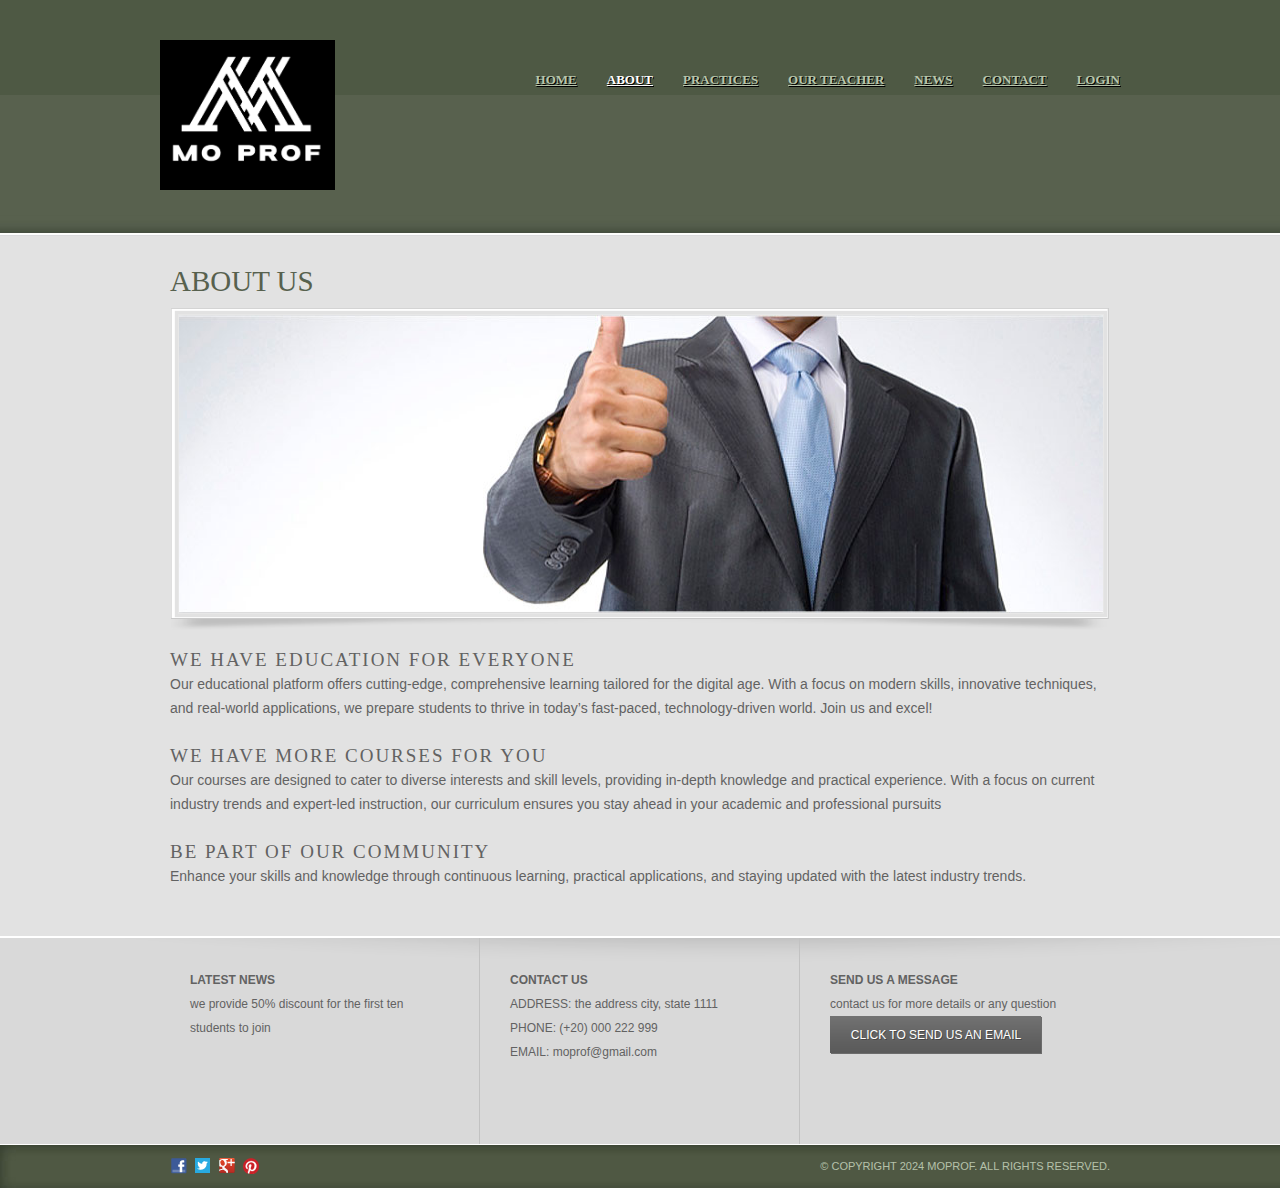
<file: about.html>
<!DOCTYPE HTML>

<html>
<head>
	<meta charset="UTF-8">
	<title>About - moprof</title>
	<link rel="stylesheet" href="css/style.css" type="text/css">
</head>
<body>
	<div id="header">
		<div class="clearfix">
			<div class="logo">
				<a href="index.html"><img src="images/logo2.png" alt="LOGO" height="150" width="175"></a>
			</div>
			<ul class="navigation">
				<li>
					<a href="index.html">Home</a>
				</li>
				<li class="active">
					<a href="about.html">About</a>
				</li>
				<li>
					<a href="practices.html">Practices</a>
				</li>
				<li>
					<a href="teacher.html">Our teacher</a>
				</li>
				<li>
					<a href="news.html">News</a>
					
				</li>
				<li>
					<a href="contact.html">Contact</a>
				</li>
				<li>
					<a href="login.html">login</a>
				</li>
			</ul>
		</div>
	</div>
	<div id="contents">
		<div class="clearfix">
			<h1>About Us</h1>
			<div class="frame2">
				<div class="box">
					<img src="images/thumb-up.jpg" alt="Img" height="298" width="924">
				</div>
			</div>
			<h2>We have education for Everyone</h2>
			<p>
				Our educational platform offers cutting-edge, comprehensive learning tailored for the digital age. With a focus on modern skills, innovative techniques, and real-world applications, we prepare students to thrive in today’s fast-paced, technology-driven world. Join us and excel!
				</p>

				<h2>We Have More courses for You</h2>
				<p>
					Our courses are designed to cater to diverse interests and skill levels, providing in-depth knowledge and practical experience. With a focus on current industry trends and expert-led instruction, our curriculum ensures you stay ahead in your academic and professional pursuits
					
					</p>
					<h2>Be Part of Our Community</h2>
					<p>
						Enhance your skills and knowledge through continuous learning, practical applications, and staying updated with the latest industry trends.
					</p>
			
		</div>
	</div>
	<div id="footer">
		<div class="clearfix">
			<div class="section">
				<h4>Latest News</h4>
				<p>
					we provide 50% discount for the first ten students to join
				</p>
			</div>
			<div class="section contact">
				<h4>Contact Us</h4>
				<p>
					<span>Address:</span> the address city, state 1111
				</p>
				<p>
					<span>Phone:</span> (+20) 000 222 999
				</p>
				<p>
					<span>Email:</span> moprof@gmail.com
				</p>
			</div>
			<div class="section">
				<h4>SEND US A MESSAGE</h4>
				<p>
					contact us for more details or any question
				</p>
				<a href="contact.html" class="subscribe">Click to send us an email</a>
			</div>
		</div>
		<div id="footnote">
			<div class="clearfix">
				<div class="connect">
					<a href="" class="facebook"></a><a href="" class="twitter"></a><a href="" class="googleplus"></a><a href="" class="pinterest"></a>
				</div>
				<p>
					© Copyright 2024 moprof. All Rights Reserved.
				</p>
			</div>
		</div>
	</div>
</body>
</html>
</file>
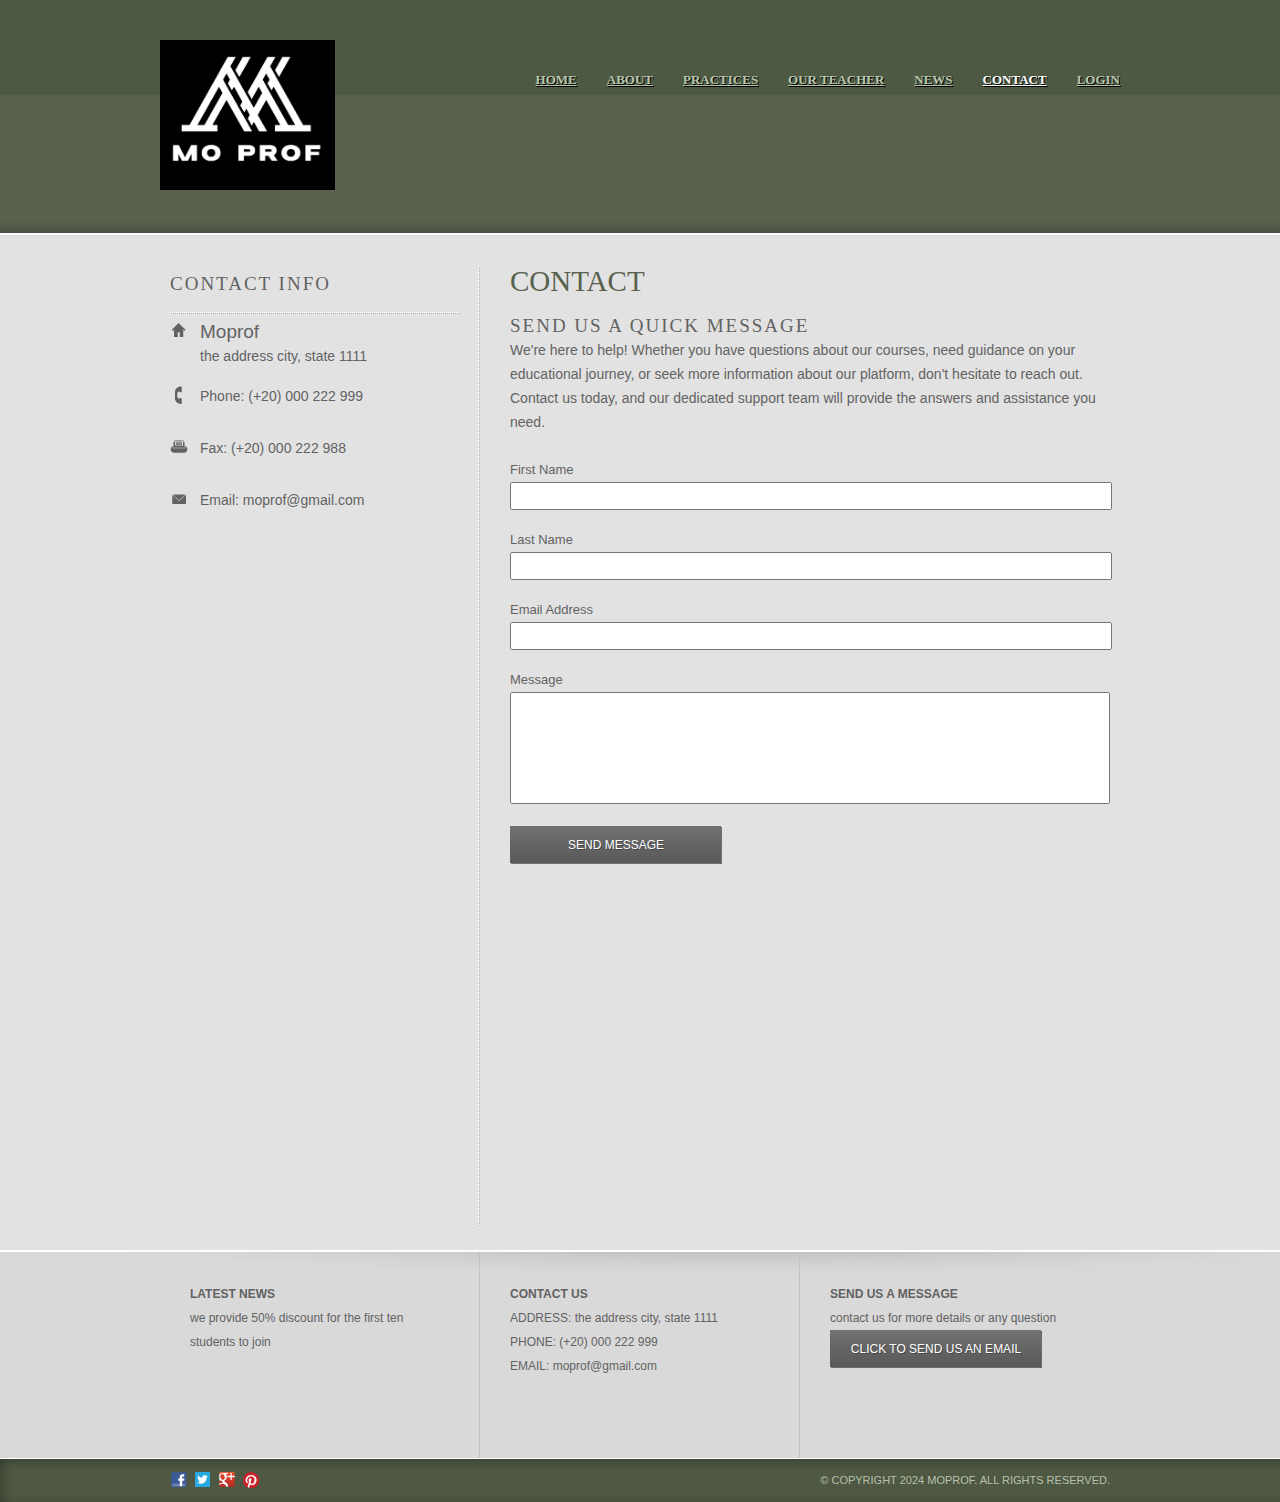
<file: contact.html>
<!DOCTYPE HTML>

<html>
<head>
	<meta charset="UTF-8">
	<title>Contact - Law Firm</title>
	<link rel="stylesheet" href="css/style.css" type="text/css">
</head>
<body>
	<div id="header">
		<div class="clearfix">
			<div class="logo">
				<a href="index.html"><img src="images/logo2.png" alt="LOGO" height="150" width="175"></a>
			</div>
			<ul class="navigation">
				<li>
					<a href="index.html">Home</a>
				</li>
				<li>
					<a href="about.html">About</a>
				</li>
				<li>
					<a href="practices.html">Practices</a>
				</li>
				<li>
					<a href="teacher.html">Our teacher</a>
				</li>
				<li>
					<a href="news.html">News</a>
					
				</li>
				<li class="active">
					<a href="contact.html">Contact</a>
				</li>
				<li>
					<a href="login.html">login</a>
				</li>
			</ul>
		</div>
	</div>
	<div id="contents">
		<div class="clearfix">
			<div class="sidebar">
				<div>
					<h2>Contact Info</h2>
					<ul class="contact">
						<li>
							<p>
								<span class="home"></span> <em>Moprof<br></em> the address city, state 1111
							</p>
						</li>
						<li>
							<p class="phone">
								Phone: (+20) 000 222 999
							</p>
						</li>
						<li>
							<p class="fax">
								Fax: (+20) 000 222 988
							</p>
						</li>
						<li>
							<p class="mail">
								Email: moprof@gmail.com
							</p>
						</li>
					</ul>
				</div>
			</div>
			<div class="main">
				<h1>Contact</h1>
				<h2>Send Us a Quick Message</h2>
				<p>
					We're here to help! Whether you have questions about our courses, need guidance on your educational journey, or seek more information about our platform, don't hesitate to reach out. Contact us today, and our dedicated support team will provide the answers and assistance you need.
				</p>
				<form action="index.html" method="post" class="message">
					<label>First Name</label>
					<input type="text" value="">
					<label>Last Name</label>
					<input type="text" value="">
					<label>Email Address</label>
					<input type="text" value="">
					<label>Message</label>
					<textarea></textarea>
					
					<a href="contactdefo.html" class="subscribe">Send Message</a>
				</form>
				
			</div>
		</div>
	</div>
	<div id="footer">
		<div class="clearfix">
			<div class="section">
				<h4>Latest News</h4>
				<p>
					we provide 50% discount for the first ten students to join
				</p>
			</div>
			<div class="section contact">
				<h4>Contact Us</h4>
				<p>
					<span>Address:</span> the address city, state 1111
				</p>
				<p>
					<span>Phone:</span> (+20) 000 222 999
				</p>
				<p>
					<span>Email:</span> moprof@gmail.com
				</p>
			</div>
			<div class="section">
				<h4>SEND US A MESSAGE</h4>
				<p>
					contact us for more details or any question
				</p>
				<a href="contact.html" class="subscribe">Click to send us an email</a>
			</div>
		</div>
		<div id="footnote">
			<div class="clearfix">
				<div class="connect">
					<a href="" class="facebook"></a><a href="" class="twitter"></a><a href="" class="googleplus"></a><a href="" class="pinterest"></a>
				</div>
				<p>
					© Copyright 2024 moprof. All Rights Reserved.
				</p>
			</div>
		</div>
	</div>
</body>
</html>
</file>
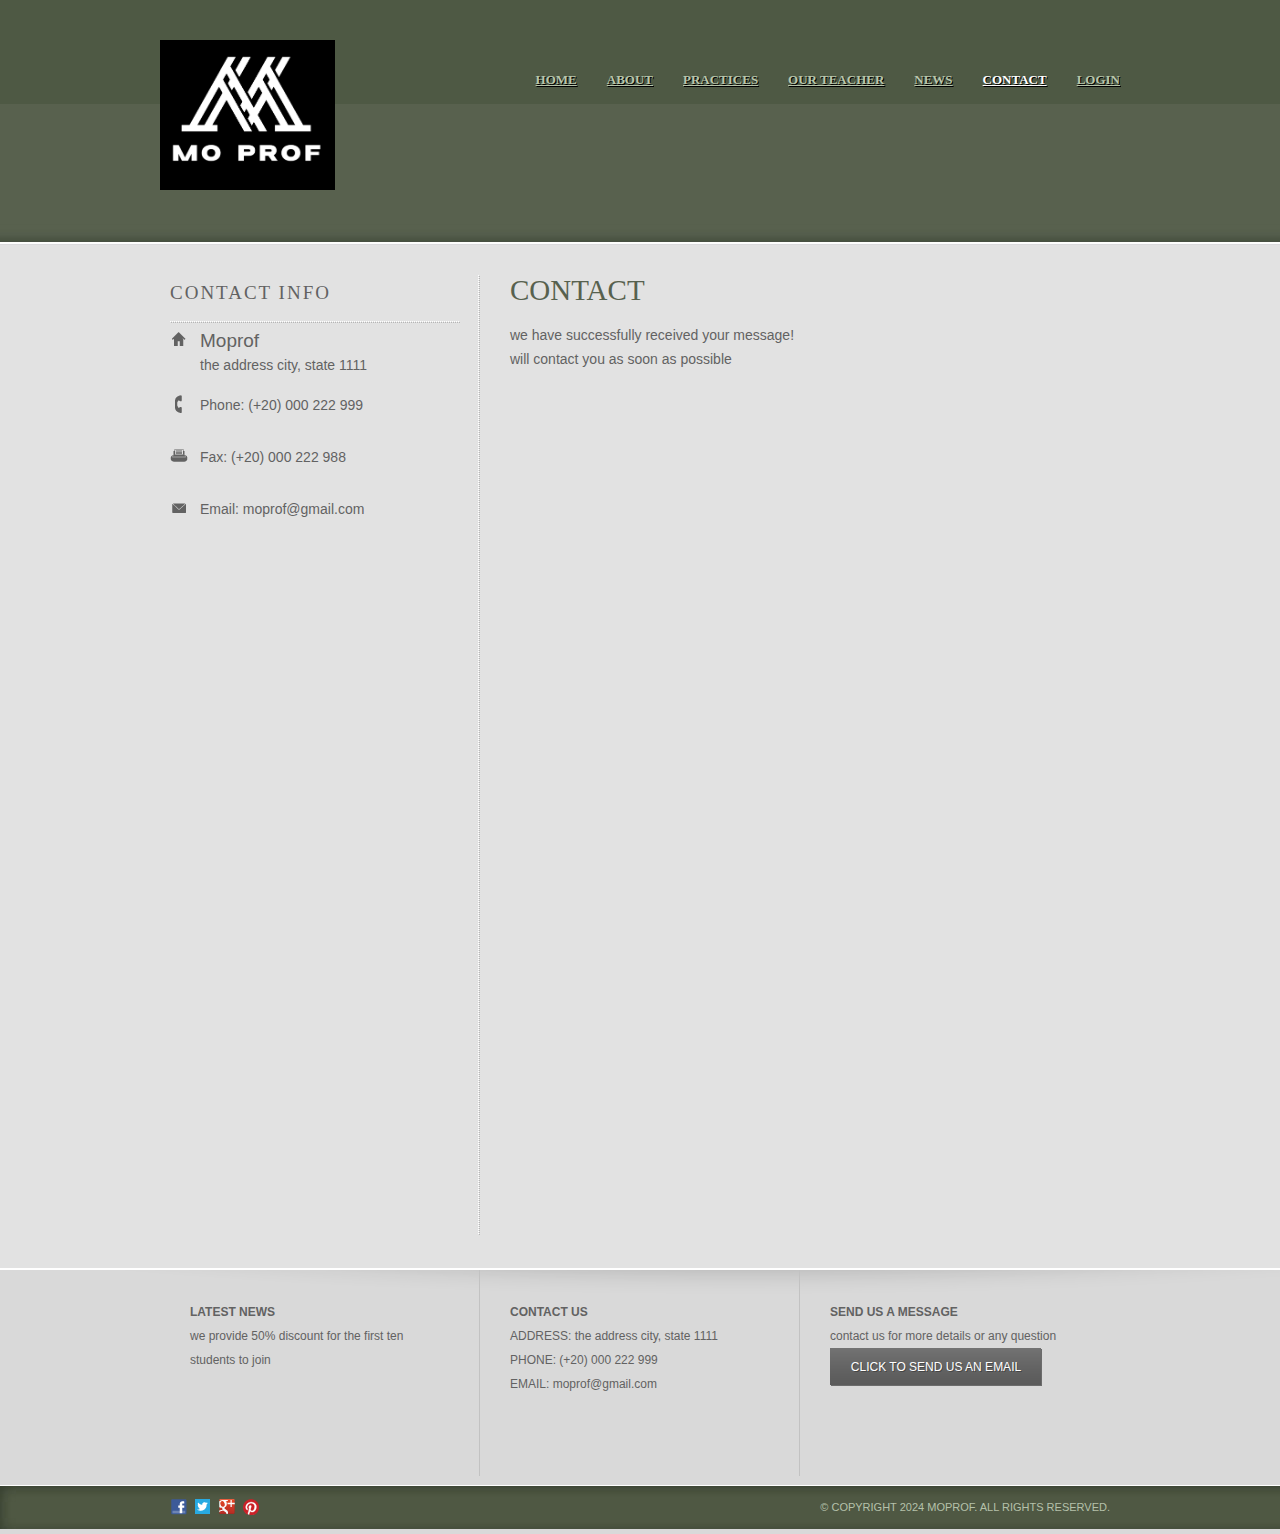
<file: contactdefo.html>
﻿<html>
<head>
    <meta charset="UTF-8">
    <title>Contactdefo - moprof</title>
    <link rel="stylesheet" href="css/style.css" type="text/css">
</head>
<body>
    <div id="header">
        <div class="clearfix">
            <div class="logo">
                <a href="index.html"><img src="images/logo2.png" alt="LOGO" height="150" width="175"></a>
            </div>
            <ul class="navigation">
                <li>
                    <a href="index.html">Home</a>
                </li>
                <li>
                    <a href="about.html">About</a>
                </li>
                <li>
                    <a href="practices.html">Practices</a>
                </li>
                <li>
                    <a href="teacher.html">Our teacher</a>
                </li>
                <li>
                    <a href="news.html">News</a>

                </li>
                <li class="active">
                    <a href="contact.html">Contact</a>
                </li>
                <li>
                    <a href="login.html">login</a>
                </li>
            </ul>
        </div>
    </div>
    <div id="contents">
        <div class="clearfix">
            <div class="sidebar">
                <div>
                    <h2>Contact Info</h2>
                    <ul class="contact">
                        <li>
                            <p>
                                <span class="home"></span> <em>Moprof<br></em> the address city, state 1111
                            </p>
                        </li>
                        <li>
                            <p class="phone">
                                Phone: (+20) 000 222 999
                            </p>
                        </li>
                        <li>
                            <p class="fax">
                                Fax: (+20) 000 222 988
                            </p>
                        </li>
                        <li>
                            <p class="mail">
                                Email: moprof@gmail.com
                            </p>
                        </li>
                    </ul>
                </div>
            </div>
            <div class="main">
                <h1>Contact</h1>
                <p>we have successfully received your message!
                <br /> will contact you as soon as possible</p>
            </div>
        </div>
    </div>
    <div id="footer">
        <div class="clearfix">
            <div class="section">
                <h4>Latest News</h4>
                <p>
                    we provide 50% discount for the first ten students to join
                </p>
            </div>
            <div class="section contact">
                <h4>Contact Us</h4>
                <p>
                    <span>Address:</span> the address city, state 1111
                </p>
                <p>
                    <span>Phone:</span> (+20) 000 222 999
                </p>
                <p>
                    <span>Email:</span> moprof@gmail.com
                </p>
            </div>
            <div class="section">
                <h4>SEND US A MESSAGE</h4>
                <p>
                    contact us for more details or any question
                </p>
                <a href="contact.html" class="subscribe">Click to send us an email</a>
            </div>
        </div>
        <div id="footnote">
            <div class="clearfix">
                <div class="connect">
                    <a href="" class="facebook"></a><a href="" class="twitter"></a><a href="" class="googleplus"></a><a href="" class="pinterest"></a>
                </div>
                <p>
                    © Copyright 2024 moprof. All Rights Reserved.
                </p>
            </div>
        </div>
    </div>
</body>
</html>
</file>
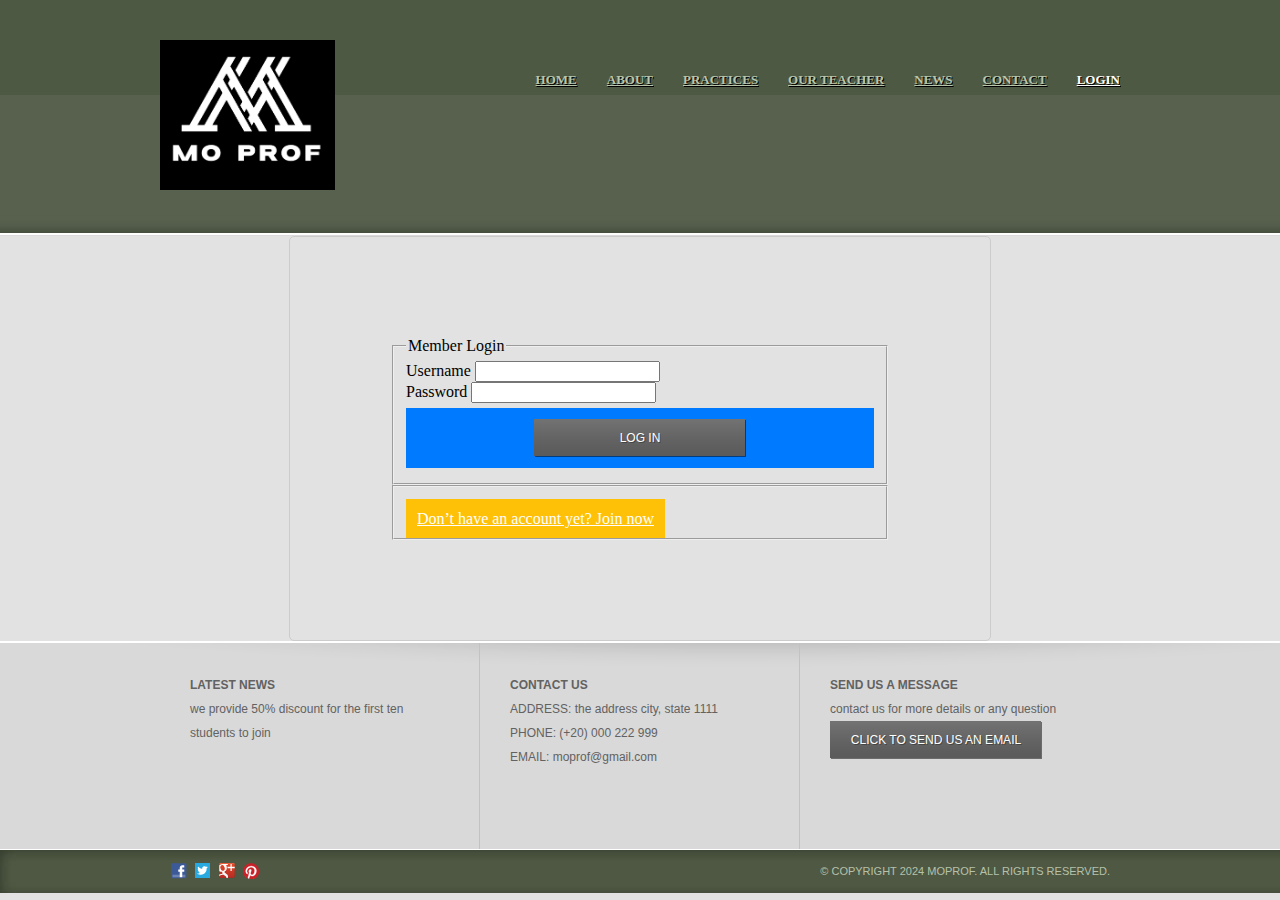
<file: login.html>
﻿


<!DOCTYPE html>
<html lang="en">


<head>
    <meta charset="UTF-8">
    <title>Member Login</title>
    <link rel="stylesheet" href="css/style.css" type="text/css">
</head>

<style>
    .container {
        width: 500px;
        margin: auto;
        padding: 100px;
        border: 1px solid #ccc;
        border-radius: 5px;
    }

    .btn {
        width: 100%;
        padding: 10px;
        margin: 5px 0;
    }

    .btn-outline-primary {
        background-color: #007bff;
        color: #fff;
        border: 1px solid #007bff;
    }

    .btn-outline-warning {
        background-color: #ffc107;
        color: #fff;
        border: 1px solid #ffc107;
    }
</style>

<body>
    <div id="header">
        <div class="clearfix">
            <div class="logo">
                <a href="index.html"><img src="images/logo2.png" alt="LOGO" height="150" width="175"></a>
            </div>
            <ul class="navigation">
                <li>
                    <a href="index.html">Home</a>
                </li>
                <li>
                    <a href="about.html">About</a>
                </li>
                <li>
                    <a href="practices.html">Practices</a>
                </li>
                <li>
                    <a href="teacher.html">Our teacher</a>
                </li>
                <li>
                    <a href="news.html">News</a>
                   
                </li>
                <li>
                    <a href="contact.html">Contact</a>
                </li>
                <li class="active">
                    <a href="login.html">login</a>
                </li>
            </ul>
        </div>
    </div>
    <div class="container">
        <fieldset>
            <legend>Member Login</legend>
            <form action="your-login-endpoint" method="post">
                <div class="form-group">
                    <label for="username">Username</label>
                    <input type="text" id="username" name="username" class="form-control" required>
                </div>
                <div class="form-group">
                    <label for="password">Password</label>
                    <input type="password" id="password" name="password" class="form-control" required>
                </div>
                <button type="submit" class="btn btn-outline-primary"><a href="index.html" class="subscribe">Log in</a></button>
            </form>
        </fieldset>
        <fieldset>
            <label id="lblmsg"></label><br>
            <a href="register.html" class="btn btn-outline-warning">Don’t have an account yet? Join now</a><br>
        </fieldset>
    </div>
    <div id="footer">
        <div class="clearfix">
            <div class="section">
                <h4>Latest News</h4>
                <p>
                    we provide 50% discount for the first ten students to join
                </p>
            </div>
            <div class="section contact">
                <h4>Contact Us</h4>
                <p>
                    <span>Address:</span> the address city, state 1111
                </p>
                <p>
                    <span>Phone:</span> (+20) 000 222 999
                </p>
                <p>
                    <span>Email:</span> moprof@gmail.com
                </p>
            </div>
            <div class="section">
                <h4>SEND US A MESSAGE</h4>
                <p>
                    contact us for more details or any question
                </p>
                <a href="contact.html" class="subscribe">Click to send us an email</a>
            </div>
        </div>
        <div id="footnote">
            <div class="clearfix">
                <div class="connect">
                    <a href="" class="facebook"></a><a href="" class="twitter"></a><a href="" class="googleplus"></a><a href="" class="pinterest"></a>
                </div>
                <p>
                    © Copyright 2024 moprof. All Rights Reserved.
                </p>
            </div>
        </div>
    </div>
</body>
</html>
</file>
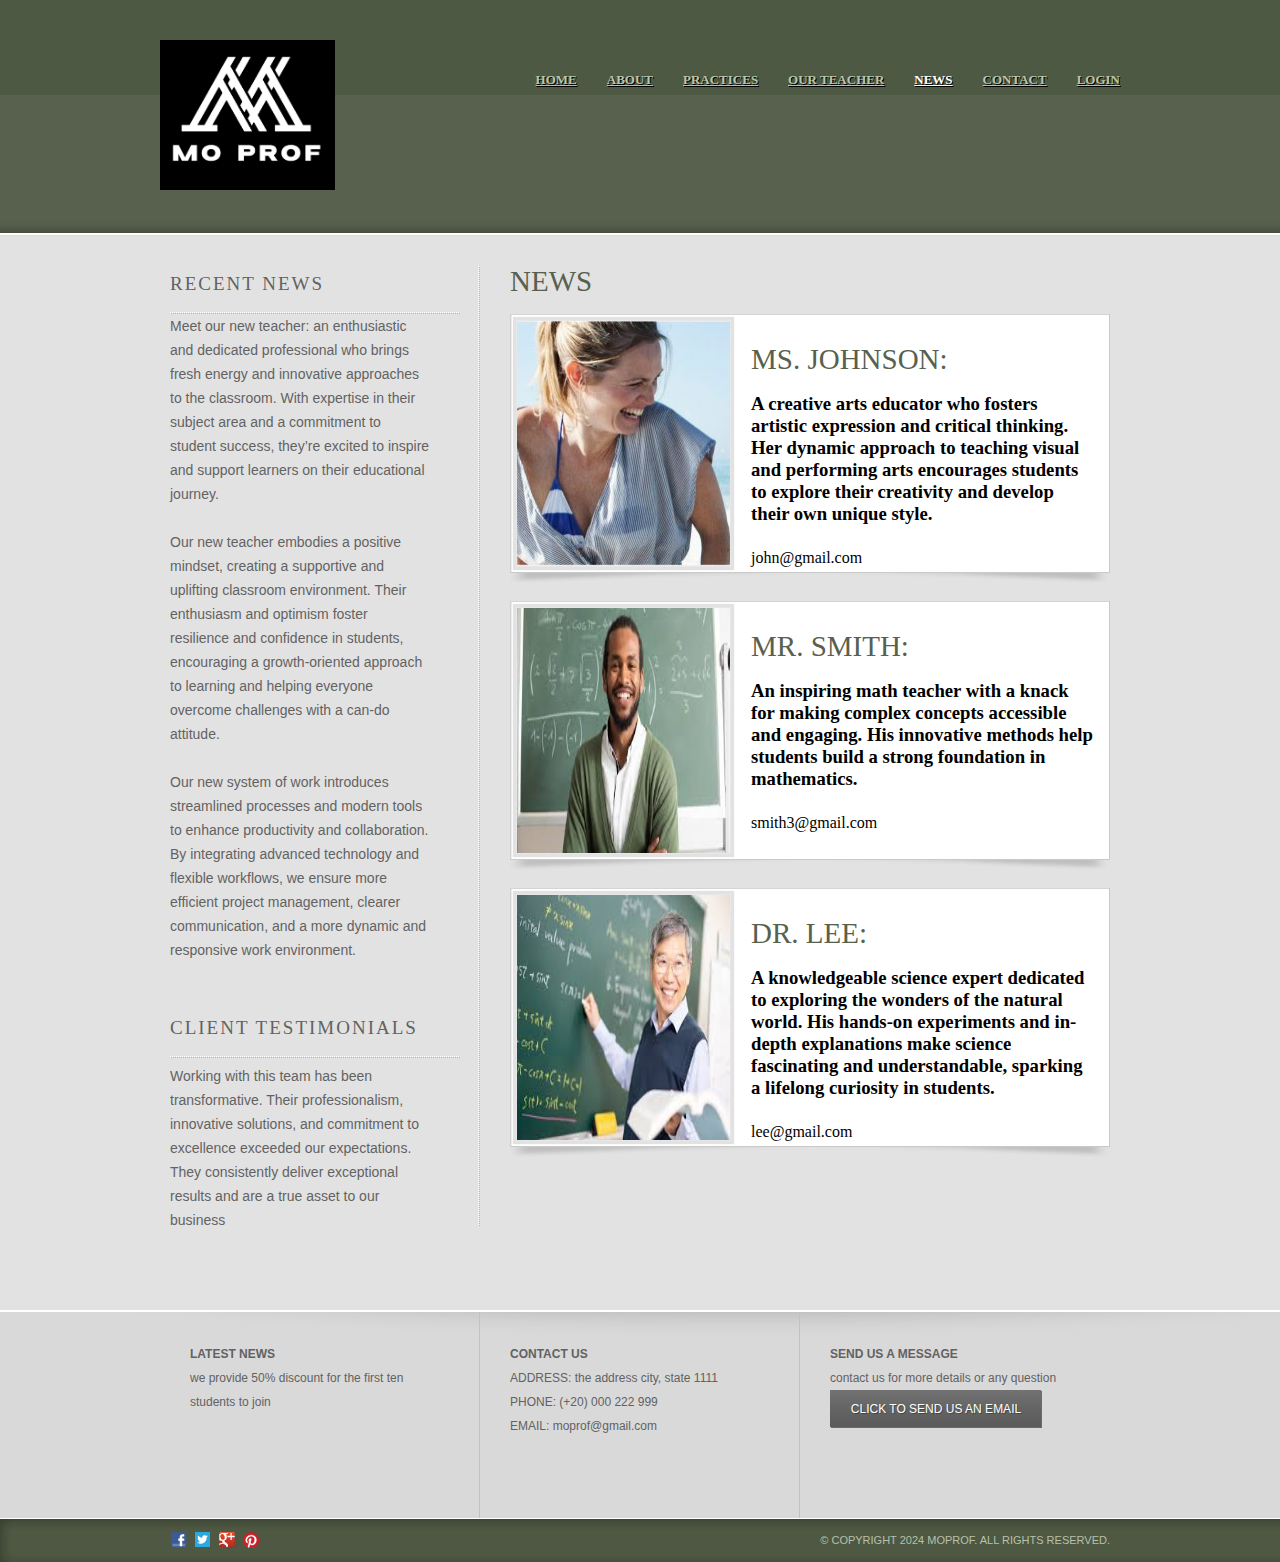
<file: news.html>
<!DOCTYPE HTML>

<html>
<head>
	<meta charset="UTF-8">
	<title>News -moprof</title>
	<link rel="stylesheet" href="css/style.css" type="text/css">
</head>
<body>
	<div id="header">
		<div class="clearfix">
			<div class="logo">
				<a href="index.html"><img src="images/logo2.png" alt="LOGO" height="150" width="175"></a>
			</div>
			<ul class="navigation">
				<li>
					<a href="index.html">Home</a>
				</li>
				<li>
					<a href="about.html">About</a>
				</li>
				<li>
					<a href="practices.html">Practices</a>
				</li>
				<li>
					<a href="teacher.html">Our teacher</a>
				</li>
				<li class="active">
					<a href="news.html">News</a>
					
				</li>
				<li>
					<a href="contact.html">Contact</a>
				</li>
				<li>
					<a href="login.html">login</a>
				</li>
			</ul>
		</div>
	</div>
	<div id="contents">
		<div class="clearfix">
			<div class="sidebar">
				<div>
					<h2>Recent News</h2>
					<p>
						Meet our new teacher: an enthusiastic and dedicated professional who brings fresh energy and innovative approaches to the classroom. With expertise in their subject area and a commitment to student success, they’re excited to inspire and support learners on their educational journey.
					</p>
					<p>
						Our new teacher embodies a positive mindset, creating a supportive and uplifting classroom environment. Their enthusiasm and optimism foster resilience and confidence in students, encouraging a growth-oriented approach to learning and helping everyone overcome challenges with a can-do attitude.
					</p>
					<p>
						Our new system of work introduces streamlined processes and modern tools to enhance productivity and collaboration. By integrating advanced technology and flexible workflows, we ensure more efficient project management, clearer communication, and a more dynamic and responsive work environment.
 </p>
						</div>
				<div>
					<h2>Client Testimonials</h2>
					<p>
						Working with this team has been transformative. Their professionalism, innovative solutions, and commitment to excellence exceeded our expectations. They consistently deliver exceptional results and are a true asset to our business
					</p>
				</div>
			</div>
			<div class="main">
				<h1>News</h1>
				<ul class="news">
					<li>
						<div class="box">
							<img src="images/happy.jpg" alt="Img" height="245" width="213">
						</div>
						<p><h1>Ms. Johnson:</h1> <h3>A creative arts educator who fosters artistic expression and critical thinking. Her dynamic approach to teaching visual and performing arts encourages students to explore their creativity and develop their own unique style.</h3></p>
						<a>john@gmail.com</a>
					</li>
					<li>
						<div class="box">
							
							<img src="images/download.jpg" alt="Img" height="245" width="213">
						</div>
						<p class="info">
							<h1> Mr. Smith:</h1> <h3>An inspiring math teacher with a knack for making complex concepts accessible and engaging. His innovative methods help students build a strong foundation in mathematics.</h3>
</p>
						<a>smith3@gmail.com</a>
					</li>
					<li>
						<div class="box">
							
							<img src="images/images.jpg" alt="Img" height="245" width="213">
						</div>
						<p class="info">
							<h1>Dr. Lee:</h1> <h3>A knowledgeable science expert dedicated to exploring the wonders of the natural world. His hands-on experiments and in-depth explanations make science fascinating and understandable, sparking a lifelong curiosity in students.</h3>
</p>
							<a>lee@gmail.com</a>
</li>
				</ul>
			</div>
		</div>
	</div>
	<div id="footer">
		<div class="clearfix">
			<div class="section">
				<h4>Latest News</h4>
				<p>
					we provide 50% discount for the first ten students to join
				</p>
			</div>
			<div class="section contact">
				<h4>Contact Us</h4>
				<p>
					<span>Address:</span> the address city, state 1111
				</p>
				<p>
					<span>Phone:</span> (+20) 000 222 999
				</p>
				<p>
					<span>Email:</span> moprof@gmail.com
				</p>
			</div>
			<div class="section">
				<h4>SEND US A MESSAGE</h4>
				<p>
					contact us for more details or any question
				</p>
				<a href="contact.html" class="subscribe">Click to send us an email</a>
			</div>
		</div>
		<div id="footnote">
			<div class="clearfix">
				<div class="connect">
					<a href="" class="facebook"></a><a href="" class="twitter"></a><a href="" class="googleplus"></a><a href="" class="pinterest"></a>
				</div>
				<p>
					© Copyright 2024 moprof. All Rights Reserved.
				</p>
			</div>
		</div>
	</div>
</body>
</html>
</file>
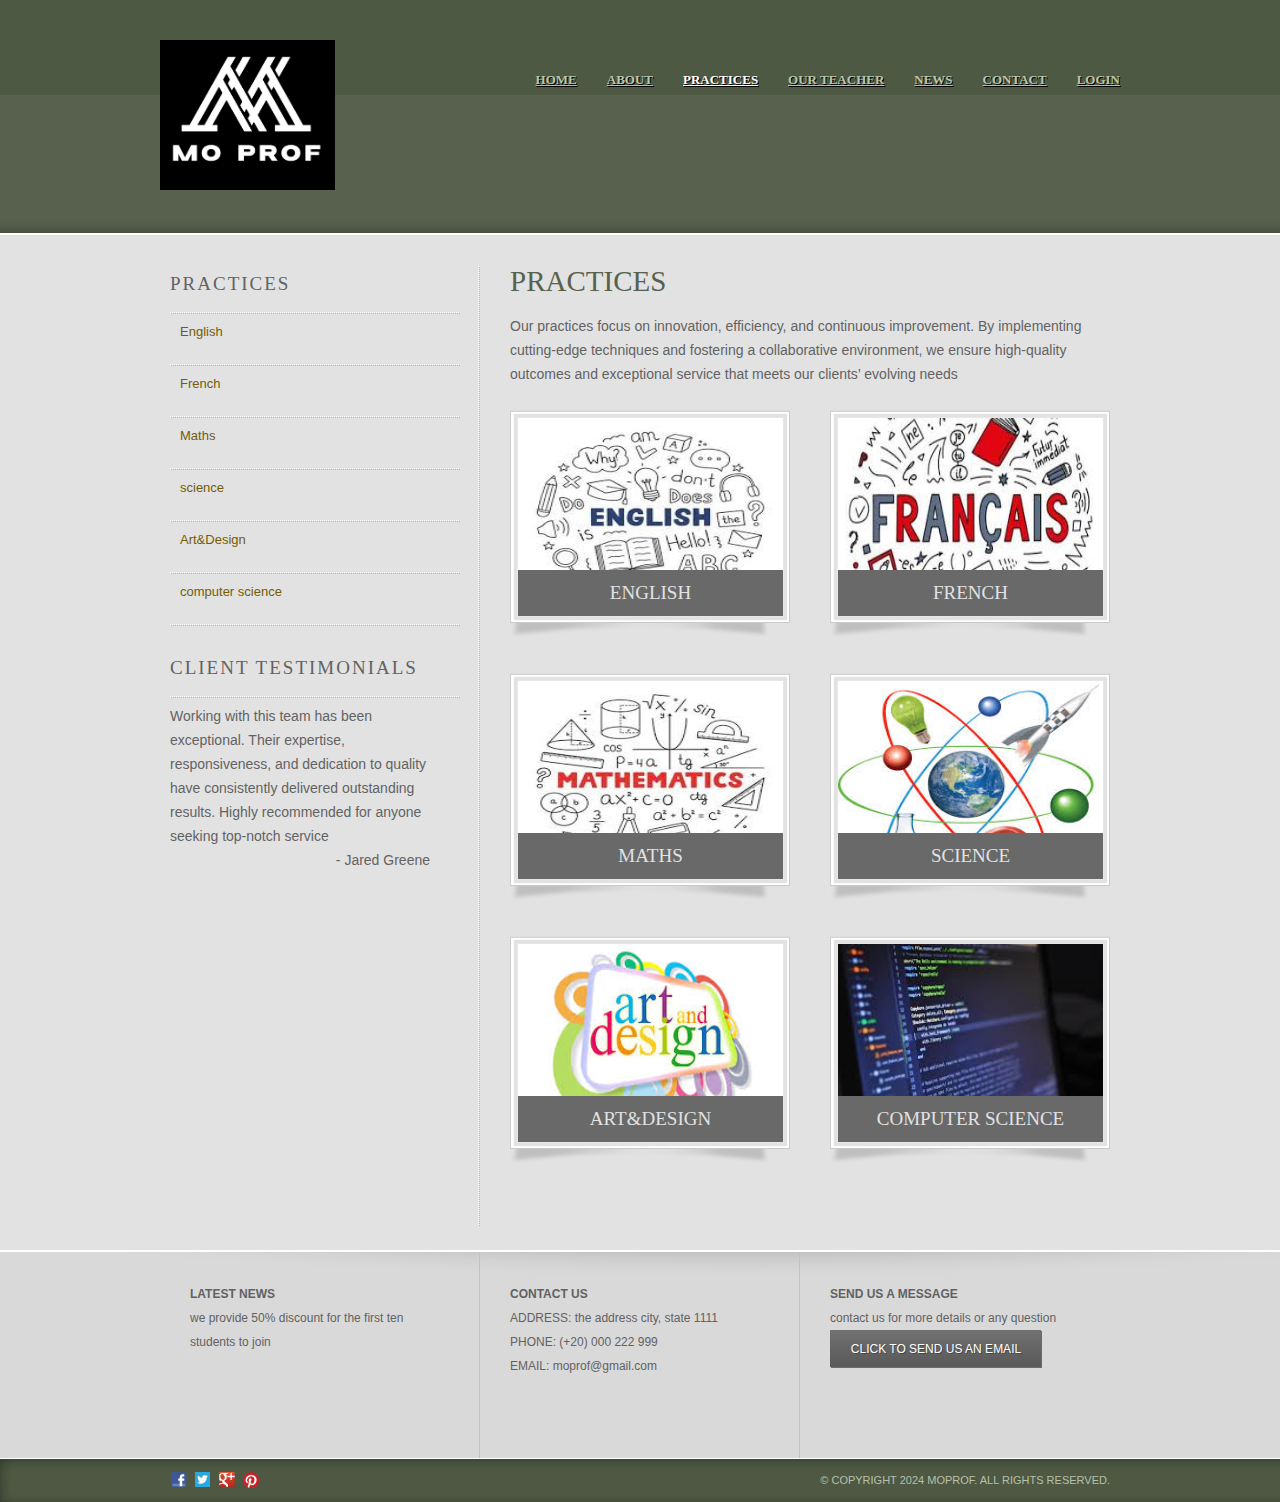
<file: practices.html>
<!DOCTYPE HTML>

<html>
<head>
	<meta charset="UTF-8">
	<title>Practices - moprof</title>
	<link rel="stylesheet" href="css/style.css" type="text/css">
</head>
<body>
	<div id="header">
		<div class="clearfix">
			<div class="logo">
				<a href="index.html"><img src="images/logo2.png" alt="LOGO" height="150" width="175"></a>
			</div>
			<ul class="navigation">
				<li>
					<a href="index.html">Home</a>
				</li>
				<li>
					<a href="about.html">About</a>
				</li>
				<li class="active">
					<a href="practices.html">Practices</a>
				</li>
				<li>
					<a href="teacher.html">Our teacher</a>
				</li>
				<li>
					<a href="news.html">News</a>
					
				</li>
				<li>
					<a href="contact.html">Contact</a>
				</li>
				<li>
					<a href="login.html">login</a>
				</li>
			</ul>
		</div>
	</div>
	<div id="contents">
		<div class="clearfix">
			<div class="sidebar">
				<div>
					<h2>Practices</h2>
					<ul>
						<li>
							<a>English</a>
						</li>
						<li>
							<a>French</a>
						</li>
						<li>
							<a>Maths</a>
						</li>
						<li>
							<a>science</a>
						</li>
						<li>
							<a>Art&Design</a>
						</li>
						<li>
							<a>computer science</a>
						</li>
					</ul>
				</div>
				<div>
					<h2>Client Testimonials</h2>
					<p>
						Working with this team has been exceptional. Their expertise, responsiveness, and dedication to quality have consistently delivered outstanding results. Highly recommended for anyone seeking top-notch service <span>- Jared Greene</span>
					</p>
				</div>
			</div>
			<div class="main">
				<h1>Practices</h1>
				<p>
					Our practices focus on innovation, efficiency, and continuous improvement. By implementing cutting-edge techniques and fostering a collaborative environment, we ensure high-quality outcomes and exceptional service that meets our clients’ evolving needs
				</p>	
					<ul class="practices">
						<li class="frame5">
							<a  class="box">
								<img src="images/english.jpg"  height="198" width="265"><span>English</span>
							</a>
						</li>
						<li class="frame5">
							<a  class="box">
								<img src="images/french.jpg" height="198" width="265"><span>French</span>
							</a>
						</li>
						<li class="frame5">
							<a  class="box">
								<img src="images/maths.jpg" height="198" width="265"><span>Maths</span>
							</a>
						</li>
						<li class="frame5">
							<a  class="box">
								<img src="images/science.jpg" height="198" width="265"><span>science</span>
							</a>
						</li>
						<li class="frame5">
							<a class="box">
								<img src="images/art.jpg" height="198" width="265"><span>Art&Design</span>
							</a>
						</li>
						<li class="frame5">
							<a class="box">
								<img src="images/computer.jpg" height="198" width="265"><span>computer science</span>
							</a>
						</li>
					</ul>
</div>
		</div>
	</div>
	<div id="footer">
		<div class="clearfix">
			<div class="section">
				<h4>Latest News</h4>
				<p>
					we provide 50% discount for the first ten students to join
				</p>
			</div>
			<div class="section contact">
				<h4>Contact Us</h4>
				<p>
					<span>Address:</span> the address city, state 1111
				</p>
				<p>
					<span>Phone:</span> (+20) 000 222 999
				</p>
				<p>
					<span>Email:</span> moprof@gmail.com
				</p>
			</div>
			<div class="section">
				<h4>SEND US A MESSAGE</h4>
				<p>
					contact us for more details or any question
				</p>
				<a href="contact.html" class="subscribe">Click to send us an email</a>
			</div>
		</div>
		<div id="footnote">
			<div class="clearfix">
				<div class="connect">
					<a href="" class="facebook"></a><a href="" class="twitter"></a><a href="" class="googleplus"></a><a href="" class="pinterest"></a>
				</div>
				<p>
					© Copyright 2024 moprof. All Rights Reserved.
				</p>
			</div>
		</div>
	</div>
</body>
</html>
</file>
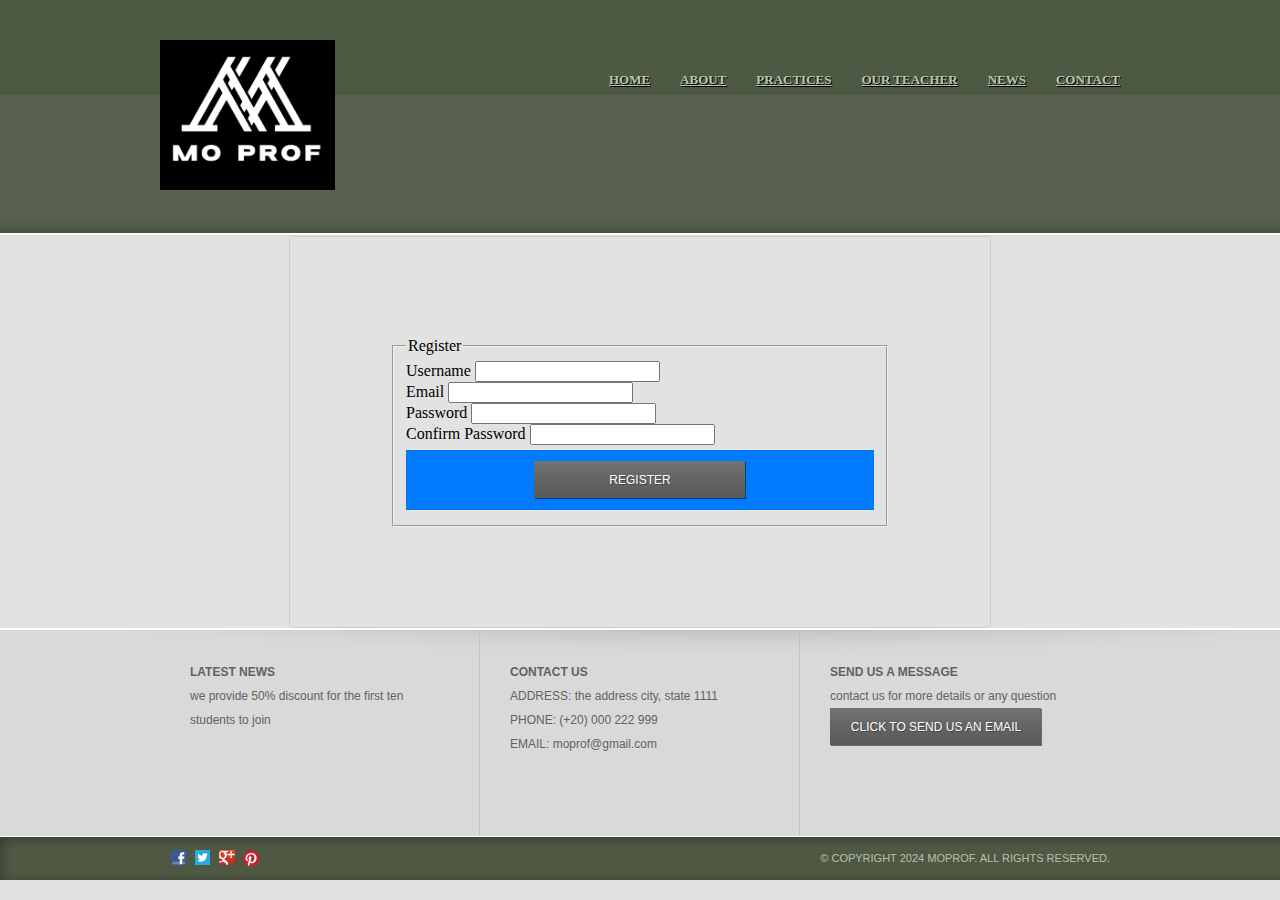
<file: register.html>
﻿<!DOCTYPE html>

<html lang="en">
<head>
    <meta charset="UTF-8">
    <title>Register</title>
    <link rel="stylesheet" href="css/style.css" type="text/css">
    <style>
        .container {
            width: 500px;
            margin: auto;
            padding: 100px;
            border: 1px solid #ccc;
            border-radius: 5px;
        }

        .btn {
            width: 100%;
            padding: 10px;
            margin: 5px 0;
        }

        .btn-outline-primary {
            background-color: #007bff;
            color: #fff;
            border: 1px solid #007bff;
        }
    </style>
</head>
<body>
    <div id="header">
        <div class="clearfix">
            <div class="logo">
                <a href="index.html"><img src="images/logo2.png" alt="LOGO" height="150" width="175"></a>
            </div>
            <ul class="navigation">
                <li>
                    <a href="index.html">Home</a>
                </li>
                <li>
                    <a href="about.html">About</a>
                </li>
                <li>
                    <a href="practices.html">Practices</a>
                </li>
                <li>
                    <a href="teacher.html">Our teacher</a>
                </li>
                <li>
                    <a href="news.html">News</a>

                </li>
                <li>
                    <a href="contact.html">Contact</a>
                </li>

            </ul>
        </div>
    </div>


    <div class="container">
        <fieldset>
            <legend>Register</legend>
            <form action="your-register-endpoint" method="post">
                <div class="form-group">
                    <label for="username">Username</label>
                    <input type="text" id="username" name="username" class="form-control" required>
                </div>
                <div class="form-group">
                    <label for="email">Email</label>
                    <input type="email" id="email" name="email" class="form-control" required>
                </div>
                <div class="form-group">
                    <label for="password">Password</label>
                    <input type="password" id="password" name="password" class="form-control" required>
                </div>
                <div class="form-group">
                    <label for="confirm_password">Confirm Password</label>
                    <input type="password" id="confirm_password" name="confirm_password" class="form-control" required>
                </div>
                <button type="submit" class="btn btn-outline-primary"><a href="login.html" class="subscribe">Register</a></button>
            </form>
        </fieldset>
    </div>
    <div id="footer">
        <div class="clearfix">
            <div class="section">
                <h4>Latest News</h4>
                <p>
                    we provide 50% discount for the first ten students to join
                </p>
            </div>
            <div class="section contact">
                <h4>Contact Us</h4>
                <p>
                    <span>Address:</span> the address city, state 1111
                </p>
                <p>
                    <span>Phone:</span> (+20) 000 222 999
                </p>
                <p>
                    <span>Email:</span> moprof@gmail.com
                </p>
            </div>
            <div class="section">
                <h4>SEND US A MESSAGE</h4>
                <p>
                    contact us for more details or any question
                </p>
                <a href="contact.html" class="subscribe">Click to send us an email</a>
            </div>
        </div>
        <div id="footnote">
            <div class="clearfix">
                <div class="connect">
                    <a href="" class="facebook"></a><a href="" class="twitter"></a><a href="" class="googleplus"></a><a href="" class="pinterest"></a>
                </div>
                <p>
                    © Copyright 2024 moprof. All Rights Reserved.
                </p>
            </div>
        </div>
    </div>
</body>
</html>
</file>
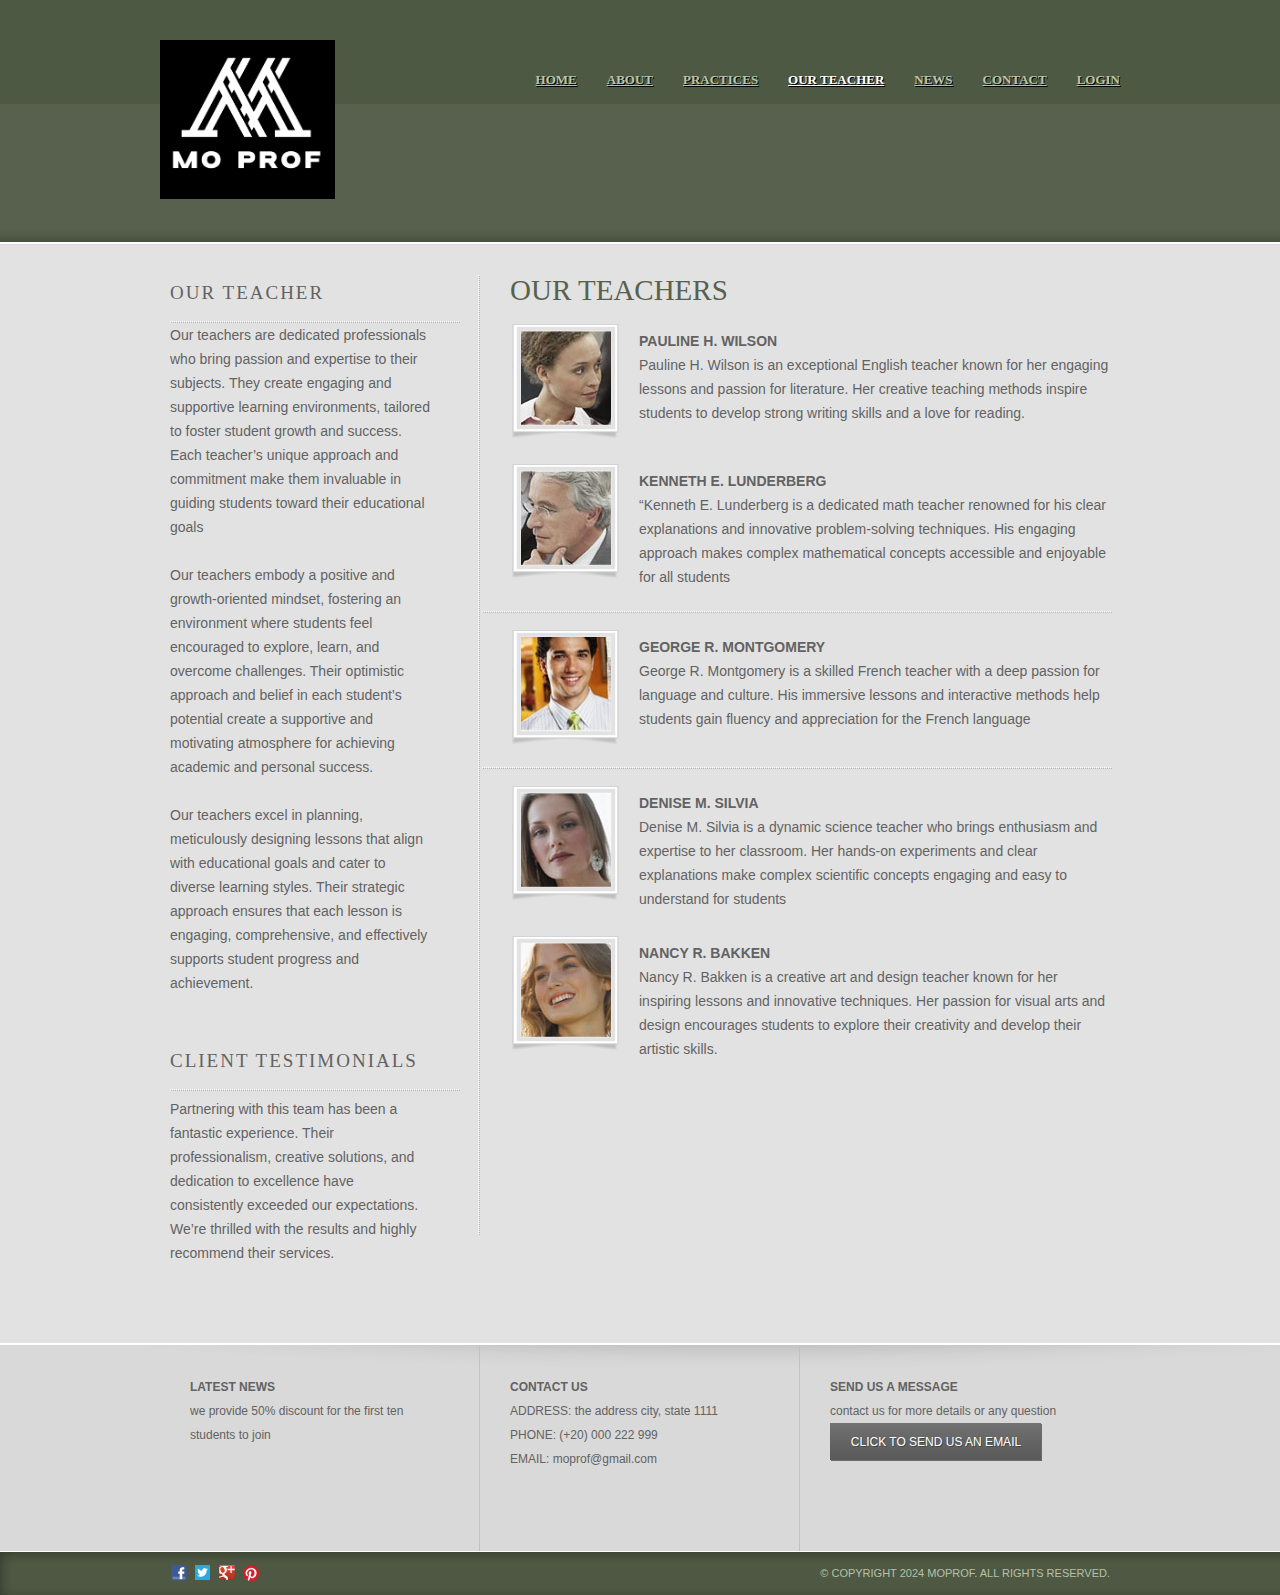
<file: teacher.html>
<!DOCTYPE HTML>

<html>
<head>
	<meta charset="UTF-8">
	<title>Our teacher - moprof</title>
	<link rel="stylesheet" href="css/style.css" type="text/css">
</head>
<body>
	<div id="header">
		<div class="clearfix">
			<div class="logo">
				<a href="index.html"><img src="images/logo2.png" alt="LOGO" height="159" width="175"></a>
			</div>
			<ul class="navigation">
				<li>
					<a href="index.html">Home</a>
				</li>
				<li>
					<a href="about.html">About</a>
				</li>
				<li>
					<a href="practices.html">Practices</a>
				</li>
				<li class="active">
					<a href="teacher.html">Our teacher</a>
				</li>
				<li>
					<a href="news.html">News</a>
					
				</li>
				<li>
					<a href="contact.html">Contact</a>
				</li>
				<li>
					<a href="login.html">login</a>
				</li>
			</ul>
		</div>
	</div>
	<div id="contents">
		<div class="clearfix">
			<div class="sidebar">
				<div>
					<h2>Our teacher</h2>
					<p>Our teachers are dedicated professionals who bring passion and expertise to their subjects. They create engaging and supportive learning environments, tailored to foster student growth and success. Each teacher’s unique approach and commitment make them invaluable in guiding students toward their educational goals
                 </p>
					<p>
						Our teachers embody a positive and growth-oriented mindset, fostering an environment where students feel encouraged to explore, learn, and overcome challenges. Their optimistic approach and belief in each student’s potential create a supportive and motivating atmosphere for achieving academic and personal success.
</p>
					<p>

						Our teachers excel in planning, meticulously designing lessons that align with educational goals and cater to diverse learning styles. Their strategic approach ensures that each lesson is engaging, comprehensive, and effectively supports student progress and achievement.
						</p>
</div>
				<div>
					<h2>Client Testimonials</h2>
					<p>
						Partnering with this team has been a fantastic experience. Their professionalism, creative solutions, and dedication to excellence have consistently exceeded our expectations. We’re thrilled with the results and highly recommend their services.
</p>
</div>
			</div>
			<div class="main">
				<h1>Our teachers</h1>
				<div class="section">
					
					<ul>
						<li>
							<div class="frame4">
								<div class="box">
									<img src="images/thumbnail-sideview.jpg" alt="Img" height="94" width="90">
								</div>
							</div>
							<p>
								<b>Pauline H. Wilson</b>Pauline H. Wilson is an exceptional English teacher known for her engaging lessons and passion for literature. Her creative teaching methods inspire students to develop strong writing skills and a love for reading.
							</p>
						</li>
						<li>
							<div class="frame4">
								<div class="box">
									<img src="images/thumbnail-focus.jpg" alt="Img" height="94" width="90">
								</div>
							</div>
							<p>
								<b>Kenneth E. Lunderberg</b>“Kenneth E. Lunderberg is a dedicated math teacher renowned for his clear explanations and innovative problem-solving techniques. His engaging approach makes complex mathematical concepts accessible and enjoyable for all students
							</p>
						</li>
					</ul>
				</div>
				<div class="section">
					
					<ul>
						<li>
							<div class="frame4">
								<div class="box">
									<img src="images/thumbnail-smile.jpg" alt="Img" height="94" width="90">
								</div>
							</div>
							<p>
								<b>George R. Montgomery</b>George R. Montgomery is a skilled French teacher with a deep passion for language and culture. His immersive lessons and interactive methods help students gain fluency and appreciation for the French language
							</p>
						</li>
					</ul>
				</div>
				<div class="section last-child">
					
					<ul>
						<li>
							<div class="frame4">
								<div class="box">
									<img src="images/thumbnail-frontview.jpg" alt="Img" height="94" width="90">
								</div>
							</div>
							<p>
								<b>Denise M. Silvia</b>Denise M. Silvia is a dynamic science teacher who brings enthusiasm and expertise to her classroom. Her hands-on experiments and clear explanations make complex scientific concepts engaging and easy to understand for students
							</p>
						</li>
						<li>
							<div class="frame4">
								<div class="box">
									<img src="images/thumbnail-happy.jpg" alt="Img" height="94" width="90">
								</div>
							</div>
							<p>
								<b>Nancy R. Bakken</b>Nancy R. Bakken is a creative art and design teacher known for her inspiring lessons and innovative techniques. Her passion for visual arts and design encourages students to explore their creativity and develop their artistic skills.
							</p>
						</li>
					</ul>
				</div>
			</div>
		</div>
	</div>
	<div id="footer">
		<div class="clearfix">
			<div class="section">
				<h4>Latest News</h4>
				<p>
					we provide 50% discount for the first ten students to join
				</p>
			</div>
			<div class="section contact">
				<h4>Contact Us</h4>
				<p>
					<span>Address:</span> the address city, state 1111
				</p>
				<p>
					<span>Phone:</span> (+20) 000 222 999
				</p>
				<p>
					<span>Email:</span> moprof@gmail.com
				</p>
			</div>
			<div class="section">
				<h4>SEND US A MESSAGE</h4>
				<p>
					contact us for more details or any question
				</p>
				<a href="contact.html" class="subscribe">Click to send us an email</a>
			</div>
		</div>
		<div id="footnote">
			<div class="clearfix">
				<div class="connect">
					<a href="" class="facebook"></a><a href="" class="twitter"></a><a href="" class="googleplus"></a><a href="" class="pinterest"></a>
				</div>
				<p>
					© Copyright 2024 moprof. All Rights Reserved.
				</p>
			</div>
		</div>
	</div>
</body>
</html>
</file>
<file: css/style.css>
/* Website template by freewebsitetemplates.com */
body {
	background-color: #e2e2e2;
	min-width: 960px;
	margin: 0;
}
img {
	display: block;
	border: 0;
}
/** box-shadow **/
.box {
	background-color: #e7e7e7; /* Needed for IE */
	display: inline-block;
	-moz-box-shadow: 0 0 1px 3px rgba(207, 207, 207, 0.6);
	-webkit-box-shadow: 0 0 1px 3px rgba(207, 207, 207, 0.6);
	box-shadow: 0 0 1px 3px rgba(207, 207, 207, 0.6);
	/* For IE 5.5 - 7 */
	filter: progid:DXImageTransform.Microsoft.Blur(PixelRadius=3, MakeShdow=true, ShadowOpacity=0.80);
	/* For IE 8 */
	-ms-filter:"progid:DXImageTransform.Microsoft.Blur(PixelRadius=3,MakeShadow=true,ShadowOpacity=0.30)";
	zoom: 1;
}
.box > img {
	display: block;
	position: relative; /* This protects the inner element from being blurred */
}
.clearfix {
	width: 960px;
	margin: 0 auto;
}
.clearfix:after {
	clear:both;
	content:"";
	display:block;
	line-height:0;
	height:1%;
	visibility:hidden;
}
/*------------ Sprites ------------*/
.more, .subscribe, input[type='submit'] {
	background: url(../images/interface.png) no-repeat;
}
.phone, .mail, .home, .fax, #footnote .connect a {
	background: url(../images/icons.png) no-repeat;
}
.frame1, .frame2, .frame3, .frame4, .frame5, .news > li {
	background: url(../images/frames.png) no-repeat;
}
.more, .subscribe, input[type='submit'] {
	background-position: -107px 0;
	color: #fff;
	display: inline-block;
	font: 12px/28px Arial, Helvetica, sans-serif;
	height: 28px;
	width: 97px;
	text-align: center;
	text-decoration: none;
	text-shadow: 1px 1px rgba(0, 0, 0, 0.3);
	text-transform: uppercase;
}
.more:hover {
	background-position: 0 0;
}
.subscribe, input[type='submit'] {
	background-position: -222px -38px;
	height: 38px;
	line-height: 38px;
	width: 212px;
}
.subscribe:hover, input[type='submit']:hover {
	background-position: 0 -38px;
}
.home, .phone, .mail, .fax {
	background-position: 0 1px;
	padding-left: 24px;
}
.phone {
	background-position: 0 -26px;
}
.fax {
	background-position: 0 -54px;
}
.mail {
	background-position: 0 -82px;
}
.frame1 {
	background-position: -117px 0;
	height: 150px;
	width: 203px;
	margin: 0 auto 6px;
	padding: 8px 7px 0;
	text-align: center;
}
.frame2 {
	background-position: 0 -517px;
	height: 316px;
	width: 924px;
	margin: 0 auto 18px;
	padding: 6px 7px 0;
	text-align: center;
}
.frame3 {
	background-position: -344px 0;
	height: 221px;
	width: 586px;
	margin: 0 auto 6px;
	padding: 7px 7px 0;
	text-align: center;
}
.frame4 {
	background-position: 0 0;
	height: 108px;
	width: 93px;
	padding: 7px 7px 0;
	text-align: center;
}
.frame5 {
	background-position: -610px -238px;
	height: 220px;
	width: 268px;
	padding: 7px 6px 0;
	text-align: center;
}
/*------------ HEADER ------------*/
#header {
	background: #4e5944 url(../images/bg-header.jpg) repeat-x left bottom;
	padding: 40px 0 46px;
}
/** logo **/
.logo {
	float: left;
	display: inline-block;
}
/** navigation **/
.navigation {
	float: right;
	list-style: none;
	margin: 28px 0 0;
	padding: 0;
}
.navigation li {
	float: left;
	margin-left: 30px;
	position: relative;
}
.navigation li > a {
	color: #b8c6ac;
	font: bold 13px/24px Times, "Times New Roman", serif;
	text-decoration: none;
	text-shadow: 1px 1px #000;
	text-transform: uppercase;
	text-decoration: underline;
}
.navigation li.active > a, .navigation li > a:hover {
	color: #fff;
	text-decoration: underline;
}
.navigation li > div {
	background-color: #888888;
	display: none;
	width: 110px;
	position: absolute;
	left: 0px;
	top: 24px;
}
.navigation li:hover > div {
	display: block;
}
.navigation li > div a {
	color: #b8c6ac;
	font: bold 13px/24px "Times New Roman", Times, serif;
	display: block;
	text-align: center;
	text-decoration: none;
	text-shadow: none;
	text-decoration: underline;
}
.navigation li > div a:hover {
	color: #fff;
	text-decoration: underline;
}
/*------------ CONTENTS ------------*/
#contents {
	padding-bottom: 24px;
}
#contents > div.clearfix:first-child {
	width: 940px;
	padding: 30px 10px 0;
}
#contents img {
	border: 1px solid rgba(231, 231, 231, 0.8);
}
h1 {
	color: #57614e;
	font: 29px/30px "Times New Roman", Times, serif;
	margin: 0 0 12px;
	text-transform: uppercase;
}
h2 {
	color: #626262;
	font: 19px/24px "Times New Roman", Times, serif;
	letter-spacing: 2px;
	margin: 0;
	text-transform: uppercase;
}
p {
	color: #626262;
	font: 14px/24px Arial, Helvetica, sans-serif;
	margin: 0 0 24px;
}
p a {
	color: #626262;
}
p a:hover {
	color: #333333;
}
/** Adbox **/
#adbox {
	background: url(../images/bg-adbox.png) no-repeat center bottom;
	border-bottom: 1px solid #fff;
	padding-top: 15px;
}
#adbox > div {
	background-color: #e9e9e9;
	width: 958px;
	border: 1px solid #fff;
	margin: 0 auto;
	position: relative;
}
#adbox > div img {
	float: right;
}
#adbox .detail {
	font-family: Times, "Times New Roman", serif;
	height: 185px;
	line-height: 48px;
	width: 308px;
	text-align: center;
	position: absolute;
	left: 54px;
	top: 90px;
}
#adbox .detail h1 {
	color: #4e5944;
	font-size: 30px;
	font-weight: normal;
	line-height: 48px;
	margin: 0;
	text-transform: none;
}
#adbox .detail p {
	color: #4e5944;
	font: 25px/48px "Times New Roman", Times, serif;
	margin: 0;
}
.highlight {
	background: #eee url(../images/bg-highlight.jpg) repeat-x left bottom;
	border-bottom: 1px solid #fff;
}
.highlight .clearfix {
	width: 940px;
}
.highlight h1 {
	font-size: 32px;
	line-height: 36px;
	padding: 12px 0 12px;
	text-transform: none;
}
.highlight h2 {
	color: #57614e;
	margin-bottom: 24px;
}
.testimonial, .main, .sidebar > div h2, .sidebar ul li, .main > .section {
	background-image: url(../images/border.png);
	background-position: left top;
	background-repeat: repeat-y;
}
.testimonial {
	float: right;
	width: 260px;
	margin-left: 20px;
	padding: 24px 20px;
}
.testimonial > span {
	color: #626262;
	display: block;
	font: 14px/24px Arial, Helvetica, sans-serif;
	text-align: right;
}
.featured {
	padding: 30px 0;
}
.featured > h2 {
	color: #728063;
	width: 940px;
	margin: 0 auto 24px;
	padding: 0 10px;
}
.featured ul {
	list-style: none;
	padding: 0;
}
.featured li {
	float: left;
	width: 220px;
	margin: 0 10px;
}
.featured li p {
	padding-left: 4px;
}
.featured li p b {
	display: block;
	text-transform: uppercase;
}
.featured li .more {
	margin-left: 4px;
}
.main {
	float: left;
	min-height: 960px;
	width: 600px;
	padding: 0 0 0 32px;
}
.main h1 {
	margin-bottom: 18px;
}
.main h2 {
	margin-bottom: 12px;
}
.main h1 + h2 {
	margin: 0;
}
.main h1 + div.frame3 {
	margin-top: 36px;
}
.main > .section {
	background-position: left bottom;
	background-repeat: repeat-x;
	width: 600px;
	margin-bottom: 16px;
	margin-left: -28px;
	padding-left: 30px;
}
.main > .last-child, .sidebar ul li.last-child {
	background: none;
}
.main > .section ul {
	list-style: none;
	margin: 0;
	padding: 0;
}
.main > .section ul li {
	display: inline-block;
	margin: 0 0 24px;
}
.main > .section ul li .frame4 {
	float: left;
	margin-bottom: 1px;
	margin-right: 20px;
}
.main > .section ul li p {
	margin: 6px 0 0;
}
.main > .section ul li p b {
	display: block;
	text-transform: uppercase;
}
.practices {
	list-style: none;
	display: inline-block;
	width: 640px;
	margin: 0 0 0 -20px;
	padding: 0;
}
.practices li {
	float: left;
	margin: 0 20px 36px;
	position: relative;
}
.practices li a {
	text-decoration: none;
}
.practices li a span {
	background-color: #696969;
	color: #e2e2e2;
	display: block;
	font: 19px/46px "Times New Roman", Times, serif;
	height: 46px;
	width: 265px;
	text-transform: uppercase;
	position: absolute;
	bottom: 21px;
	left: 8px;
	*left: 6px;
}
.practices li a:hover span {
	background-color: #393939;
}
.sidebar {
	float: left;
	width: 290px;
	padding-right: 18px;
}
.sidebar > div {
	margin: 0 0 30px;
}
.sidebar > div h2 {
	background-position: left bottom;
	background-repeat: repeat-x;
	margin: 0 0 6px;
	padding-bottom: 18px;
}
.sidebar > div:first-child h2 {
	margin-bottom: 0;
	margin-top: 6px;
}
.sidebar > div p {
	margin: 0;
	padding-bottom: 24px;
	padding-right: 30px;
}
.sidebar > div p span {
	display: block;
	text-align: right;
}
.sidebar ul {
	list-style: none;
	margin: 0;
	padding: 0;
}
.sidebar ul li {
	background-position: left bottom;
	background-repeat: repeat-x;
	display: inline-block;
	min-height: 36px;
	width: 280px;
	padding: 6px 0 10px 10px;
}
.sidebar ul li > a span.box {
	float: left;
	margin-right: 20px;
}
.sidebar ul li a {
	color: #755c02;
	font: 13px/24px Arial, Helvetica, sans-serif;
	text-decoration: none;
}
.sidebar ul li a:hover {
	color: #728063;
}
.sidebar ul li img.box {
	float: left;
	margin: 4px 20px 12px 0;
}
.sidebar .contact li {
	background: none;
	padding-left: 0;
}
.sidebar .contact li p {
	padding: 0  0 0 30px;
}
.sidebar .contact li p span.home {
	float: left;
	display: inline-block;
	height: 18px;
	width: 18px;
	margin-left: -30px;
	padding: 0;
}
.sidebar .contact li p em {
	display: block;
	font-size: 19px;
	font-style: normal;
}
.news {
	list-style: none;
	margin: 0;
	padding: 0;
}
.news > li {
	background-position: 0 -238px;
	display: inline-block;
	height: 269px;
	width: 578px;
	margin-bottom: 12px;
	padding: 6px 22px 0 6px;
}
.news > li .box {
	float: left;
	margin-right: 20px;
}
.news > li p.info, .details p.info {
	font-size: 11px;
	margin: 0;
	padding-top: 24px;
}
.author {
	color: #755c02;
}
.news > li h2, .details h2 {
	color: #728063;
	letter-spacing: 0;
	margin-bottom: 24px;
}
.news > li .more {
	float: right;
}
.images {
	float: left;
	width: 210px;
	margin-right: 20px;
	padding-right: 10px;
}
#contents .images img.box {
	border: 5px solid #fff;
}
.details {
	float: left;
	width: 360px;
}
.details p.info {
	padding-top: 0;
}
.message label {
	color: #626262;
	display: block;
	font: 13px/24px Arial, Helvetica, sans-serif;
}
.message input[type='text'] {
	height: 24px;
	width: 590px;
	margin: 0 0 18px;
	padding: 0 4px;
}
.message textarea {
	height: 110px;
	width: 590px;
	margin: 0 0 18px;
	padding: 0 4px;
	overflow: auto;
	resize: none;
}
.message input[type='submit'] {
	cursor: pointer;
	border: none;
}
/*------------ FOOTER ------------*/
#footer {
	background: #d9d9d9 url(../images/bg-footer.png) repeat-x left top;
	border-top: 2px solid #fff;
}
#footer .section {
	float: left;
	min-height: 146px;
	width: 259px;
	border-left: 1px solid #c2c2c2;
	padding: 30px;
}
#footer .section h4 {
	color: #626262;
	font: bold 12px/24px Arial, Helvetica, sans-serif;
	margin: 0;
	text-transform: uppercase;
}
#footer .section p {
	font-size: 12px;
	margin: 0;
}
#footer .section:first-child {
	border: 0;
}
#footer .contact p span {
	text-transform: uppercase;
}
#footnote {
	background: url(../images/bg-footnote.jpg) repeat-x left top;
	border-top: 1px solid #fff;
	padding: 6px 0 3px;
}
#footnote p {
	color: #b5c1aa;
	font: 11px/30px Arial, Helvetica, sans-serif;
	margin: 0;
	padding-right: 10px;
	text-align: right;
	text-transform: uppercase;
}
#footnote .connect {
	float: left;
	display: inline-block;
	margin: 0 10px;
	padding: 6px 0;
}
#footnote .connect a {
	display: inline-block;
	height: 18px;
	width: 18px;
	margin-right: 6px;
}
#footnote .connect a.facebook {
	background-position: 0 -112px;
}
#footnote .connect a.twitter {
	background-position: 0 -140px;
}
#footnote .connect a.googleplus {
	background-position: 0 -168px;
}
#footnote .connect a.pinterest {
	background-position: 0 -196px;
}
</file>
